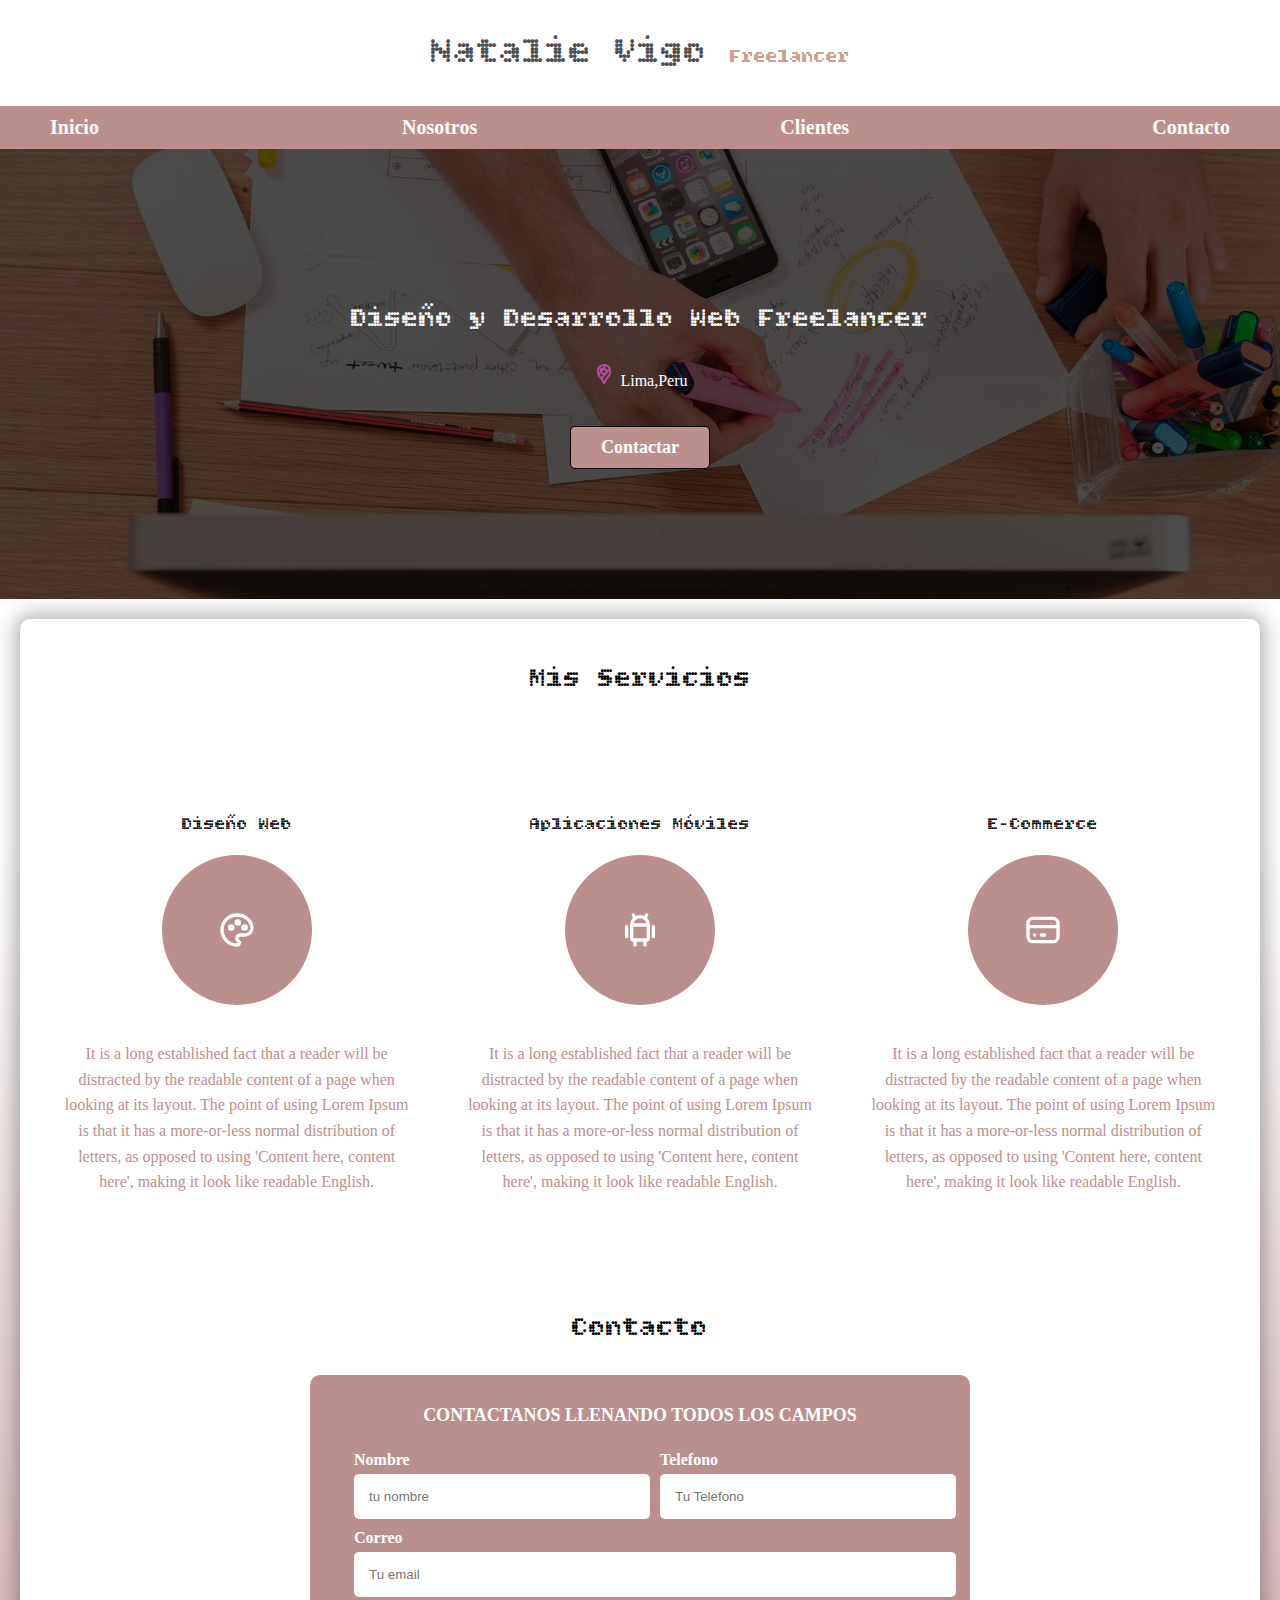
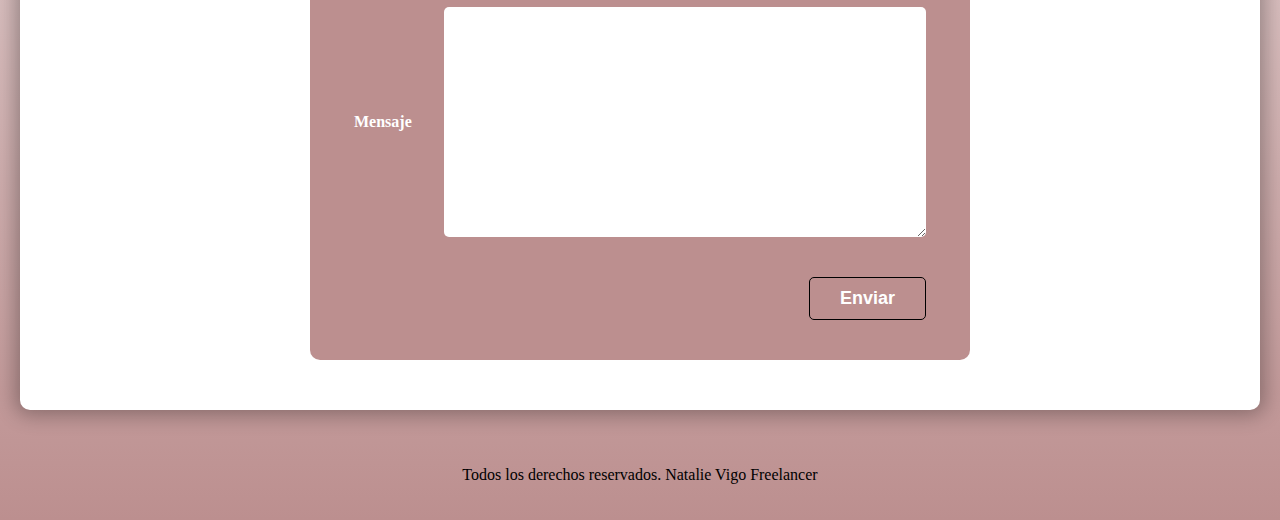
<file: Proyecto-Freelancer/index.html>
<!DOCTYPE html>
<html lang="es">

<head>
    <meta charset="UTF-8">
    <meta name="viewport" content="width=device-width, initial-scale=1.0">
    <title>Diseñador Freelancer</title>
    <link rel="preload" href="css/normalize.css" as="stylesheet">
    <link rel="preconnect" href="https://fonts.googleapis.com">
    <link rel="preconnect" href="https://fonts.gstatic.com" crossorigin>
    <link
        href="https://fonts.googleapis.com/css2?family=Montserrat:ital,wght@0,100..900;1,100..900&family=TikTok+Sans:opsz,wght@12..36,300..900&display=swap"
        rel="stylesheet">
    <link rel="preconnect" href="https://fonts.googleapis.com">
    <link rel="preconnect" href="https://fonts.gstatic.com" crossorigin>
    <link href="https://fonts.googleapis.com/css2?family=Bitcount:wght@100..900&display=swap" rel="stylesheet">
    <link rel="preload" href="css/style.css" as="style">
    <link href="css/style.css" rel="stylesheet">

</head>

<body>
    <header>
        <h1 class="titulo"> Natalie Vigo <span>Freelancer</span></h1>
    </header>
    <div class="nav-bg">
    <nav class="navegacion-principal contenedor">
        <a href="#">Inicio</a>
        <a href="#">Nosotros</a>
        <a href="#">Clientes</a>
        <a href="#">Contacto</a>
        </nav>
        </div>

        <section class="hero">
            <div class="contenido-hero">
                <h2>Diseño y Desarrollo Web Freelancer </h2>
                <p>
                    <svg xmlns="http://www.w3.org/2000/svg" width="24" height="24" viewBox="0 0 24 24" fill="none"
                        stroke="#ab4f9c" stroke-width="2" stroke-linecap="round" stroke-linejoin="round"
                        class="icon icon-tabler icons-tabler-outline icon-tabler-brand-google-maps">
                        <path stroke="none" d="M0 0h24v24H0z" fill="none" />
                        <path d="M12 9.5m-2.5 0a2.5 2.5 0 1 0 5 0a2.5 2.5 0 1 0 -5 0" />
                        <path d="M6.428 12.494l7.314 -9.252" />
                        <path d="M10.002 7.935l-2.937 -2.545" />
                        <path d="M17.693 6.593l-8.336 9.979" />
                        <path
                            d="M17.591 6.376c.472 .907 .715 1.914 .709 2.935a7.263 7.263 0 0 1 -.72 3.18a19.085 19.085 0 0 1 -2.089 3c-.784 .933 -1.49 1.93 -2.11 2.98c-.314 .62 -.568 1.27 -.757 1.938c-.121 .36 -.277 .591 -.622 .591c-.315 0 -.463 -.136 -.626 -.593a10.595 10.595 0 0 0 -.779 -1.978a18.18 18.18 0 0 0 -1.423 -2.091c-.877 -1.184 -2.179 -2.535 -2.853 -4.071a7.077 7.077 0 0 1 -.621 -2.967a6.226 6.226 0 0 1 1.476 -4.055a6.25 6.25 0 0 1 4.811 -2.245a6.462 6.462 0 0 1 1.918 .284a6.255 6.255 0 0 1 3.686 3.092z" />
                    </svg>
                    Lima,Peru</p>

                <a class="boton" href="#">Contactar</a>
            </div>
        </section>

        <main class="contenedor sombra">
            <h2>Mis Servicios</h2>

            <div class="servicios">
                <section class="servicio">
                    <h3>Diseño Web</h3>
                    <div class="iconos">
                        <svg xmlns="http://www.w3.org/2000/svg" width="24" height="24" viewBox="0 0 24 24" fill="none"
                            stroke="currentColor" stroke-width="2" stroke-linecap="round" stroke-linejoin="round"
                            class="icon icon-tabler icons-tabler-outline icon-tabler-palette">
                            <path stroke="none" d="M0 0h24v24H0z" fill="none" />
                            <path
                                d="M12 21a9 9 0 0 1 0 -18c4.97 0 9 3.582 9 8c0 1.06 -.474 2.078 -1.318 2.828c-.844 .75 -1.989 1.172 -3.182 1.172h-2.5a2 2 0 0 0 -1 3.75a1.3 1.3 0 0 1 -1 2.25" />
                            <path d="M8.5 10.5m-1 0a1 1 0 1 0 2 0a1 1 0 1 0 -2 0" />
                            <path d="M12.5 7.5m-1 0a1 1 0 1 0 2 0a1 1 0 1 0 -2 0" />
                            <path d="M16.5 10.5m-1 0a1 1 0 1 0 2 0a1 1 0 1 0 -2 0" />
                        </svg>
                    </div>
                    <p>It is a long established fact that a reader will be distracted by the readable content of a page
                        when looking at its layout. The point of using Lorem Ipsum is that it has a more-or-less normal
                        distribution of letters, as opposed to using 'Content here, content here', making it look like
                        readable English.</p>
                </section>

                <section class="servicio">
                    <h3>Aplicaciones Móviles</h3>
                    <div class="iconos">
                        <svg xmlns="http://www.w3.org/2000/svg" width="24" height="24" viewBox="0 0 24 24" fill="none"
                            stroke="currentColor" stroke-width="2" stroke-linecap="round" stroke-linejoin="round"
                            class="icon icon-tabler icons-tabler-outline icon-tabler-brand-android">
                            <path stroke="none" d="M0 0h24v24H0z" fill="none" />
                            <path d="M4 10l0 6" />
                            <path d="M20 10l0 6" />
                            <path d="M7 9h10v8a1 1 0 0 1 -1 1h-8a1 1 0 0 1 -1 -1v-8a5 5 0 0 1 10 0" />
                            <path d="M8 3l1 2" />
                            <path d="M16 3l-1 2" />
                            <path d="M9 18l0 3" />
                            <path d="M15 18l0 3" />
                        </svg>
                    </div>
                    <p>It is a long established fact that a reader will be distracted by the readable content of a page
                        when looking at its layout. The point of using Lorem Ipsum is that it has a more-or-less normal
                        distribution of letters, as opposed to using 'Content here, content here', making it look like
                        readable English.</p>
                </section>

                <section class="servicio">
                    <h3>E-Commerce</h3>
                    <div class="iconos">
                        <svg xmlns="http://www.w3.org/2000/svg" width="24" height="24" viewBox="0 0 24 24" fill="none"
                            stroke="currentColor" stroke-width="2" stroke-linecap="round" stroke-linejoin="round"
                            class="icon icon-tabler icons-tabler-outline icon-tabler-credit-card">
                            <path stroke="none" d="M0 0h24v24H0z" fill="none" />
                            <path d="M3 5m0 3a3 3 0 0 1 3 -3h12a3 3 0 0 1 3 3v8a3 3 0 0 1 -3 3h-12a3 3 0 0 1 -3 -3z" />
                            <path d="M3 10l18 0" />
                            <path d="M7 15l.01 0" />
                            <path d="M11 15l2 0" />
                        </svg>
                    </div>

                    <p>It is a long established fact that a reader will be distracted by the readable content of a page
                        when looking at its layout. The point of using Lorem Ipsum is that it has a more-or-less normal
                        distribution of letters, as opposed to using 'Content here, content here', making it look like
                        readable English.</p>
                </section>
            </div>
        
<section>
    <h2>Contacto</h2>
    <form class="formulario">
        <fieldset>
            <legend>Contactanos llenando todos los campos</legend>

            <div class="contenedor-campos">
                <div class="campo">
                <label>Nombre</label>
                <input type="text" placeholder="tu nombre">
            </div>

            <div class="campo">
                <label>Telefono</label>
                <input type="tel" placeholder="Tu Telefono">
            </div>

            <div class="campo ">
                <label>Correo</label>
                <input type="email" placeholder="Tu email">
            </div>

            <div class="campo">
                <label>Mensaje</label>
                <textarea></textarea>
                </div>
            </div>
            <div class="enviar">
                <input class="boton" type="submit" value="Enviar" />
            </div>
        </fieldset>

    </form>
    </section>
</main>
    <footer class="footer">
        <p>Todos los derechos reservados. Natalie Vigo Freelancer</p>
    </footer>

</body>

</html>
</file>
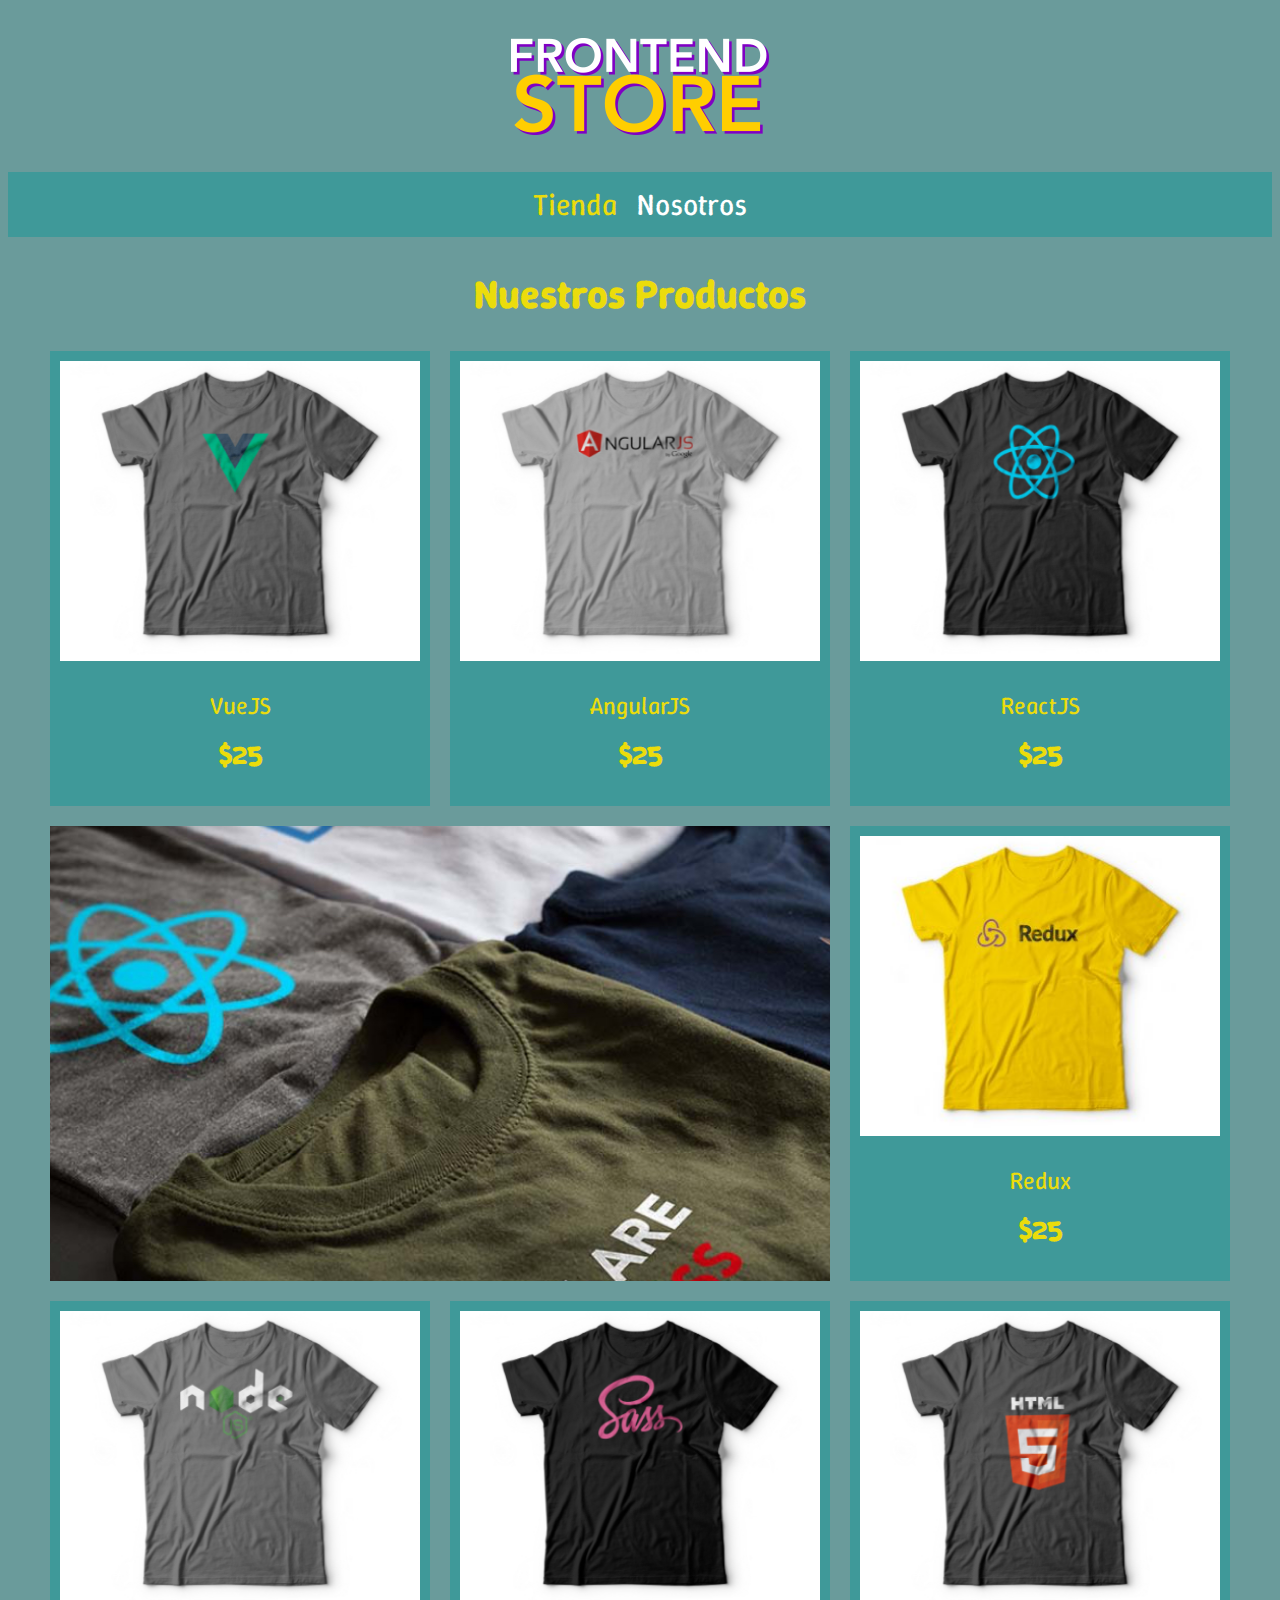
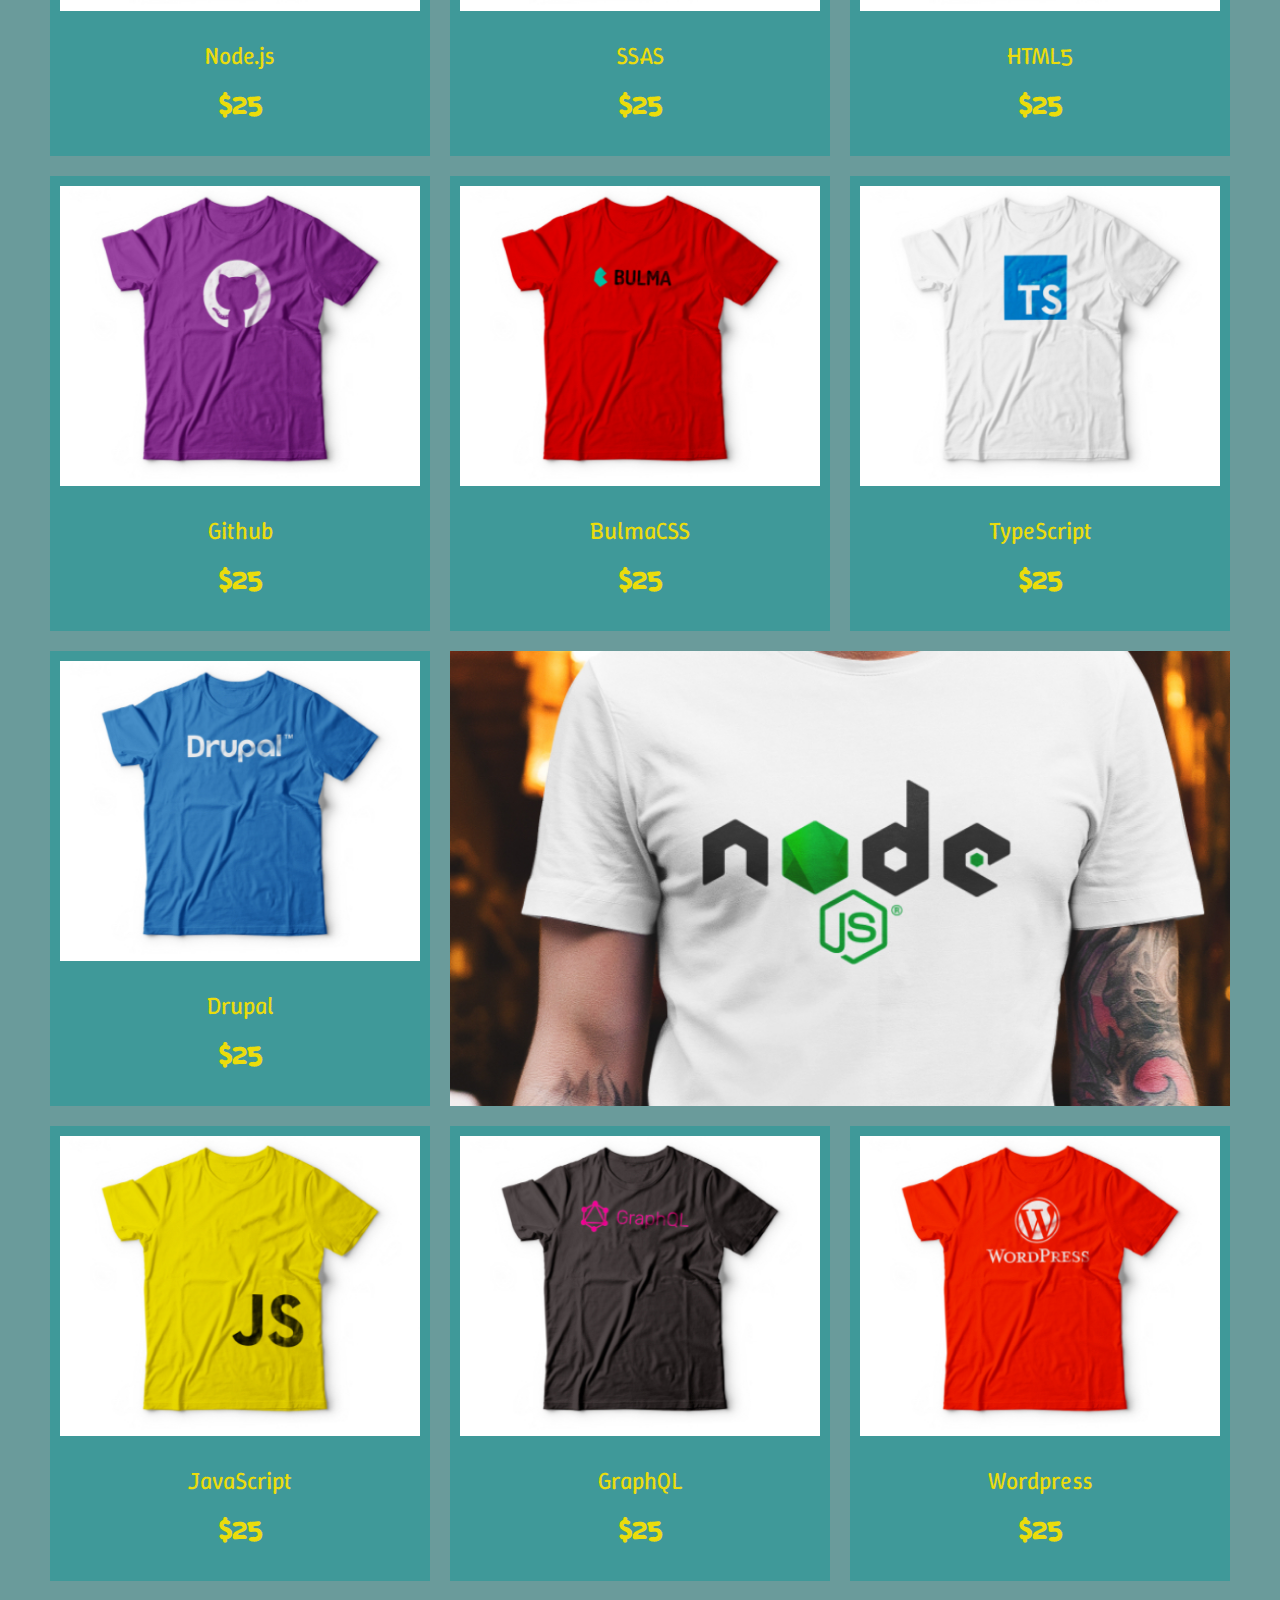
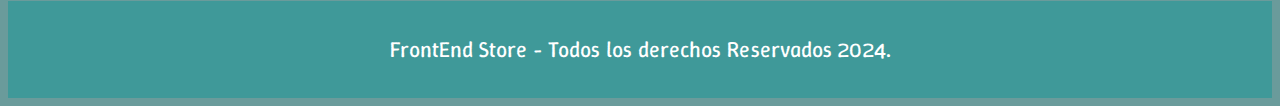
<file: Proyecto-FrontEndStore/index.html>
<!DOCTYPE html>
<html lang="en">

<head>
    <meta charset="UTF-8">
    <meta name="viewport" content="width=device-width, initial-scale=1.0">
    <title>FrontEnd Store</title>
    <link rel="stylesheet" href="css/normalize.css">
      <link rel="preconnect" href="https://fonts.googleapis.com">
    <link rel="preconnect" href="https://fonts.gstatic.com" crossorigin>
    <link href="https://fonts.googleapis.com/css2?family=Winky+Rough:ital,wght@0,300..900;1,300..900&display=swap"
        rel="stylesheet">
    <link rel="stylesheet" href="css/style.css">
  
</head>
<body>
  <header class="header">
    <a href="index.html">
      <img class="header__logo" src="img/logo.png" alt="logotipo">
    </a>
  </header>
  <nav class="navegacion">
    <a class="navegacion__enlace navegacion__enlace--activo" href="index.html">Tienda</a>
    <a class="navegacion__enlace" href="nosotros.html">Nosotros</a>
  </nav>
<main class="contenedor">
<h1>Nuestros Productos</h1>
<div class="grid">
  <div class="producto">
    <a href="producto.html">
    <img class="producto__imagen" src="img/1.jpg" alt="imagen camisa">
  <div class="producto__informacion">
    <p class="producto__nombre">VueJS</p>
    <p class="producto__precio">$25</p>
  </div>
    </a>
  </div>

  <div class="producto">
    <a href="producto.html">
    <img class="producto__imagen" src="img/2.jpg" alt="imagen camisa">
  <div class="producto__informacion">
    <p class="producto__nombre">AngularJS</p>
    <p class="producto__precio">$25</p>
  </div>
    </a>
  </div>

  <div class="producto">
    <a href="producto.html">
    <img class="producto__imagen" src="img/3.jpg" alt="imagen camisa">
  <div class="producto__informacion">
    <p class="producto__nombre">ReactJS</p>
    <p class="producto__precio">$25</p>
  </div>
    </a>
  </div>

  <div class="producto">
    <a href="producto.html">
    <img class="producto__imagen" src="img/4.jpg" alt="imagen camisa">
  <div class="producto__informacion">
    <p class="producto__nombre">Redux</p>
    <p class="producto__precio">$25</p>
  </div>
    </a>
  </div>

  <div class="producto">
    <a href="producto.html">
    <img class="producto__imagen" src="img/5.jpg" alt="imagen camisa">
  <div class="producto__informacion">
    <p class="producto__nombre">Node.js</p>
    <p class="producto__precio">$25</p>
  </div>
    </a>
  </div>

  <div class="producto">
    <a href="producto.html">
    <img class="producto__imagen" src="img/6.jpg" alt="imagen camisa">
  <div class="producto__informacion">
    <p class="producto__nombre">SSAS</p>
    <p class="producto__precio">$25</p>
  </div>
    </a>
  </div>

  <div class="producto">
    <a href="producto.html">
    <img class="producto__imagen" src="img/7.jpg" alt="imagen camisa">
  <div class="producto__informacion">
    <p class="producto__nombre">HTML5</p>
    <p class="producto__precio">$25</p>
  </div>
    </a>
  </div>

  <div class="producto">
    <a href="producto.html">
    <img class="producto__imagen" src="img/8.jpg" alt="imagen camisa">
  <div class="producto__informacion">
    <p class="producto__nombre">Github</p>
    <p class="producto__precio">$25</p>
  </div>
    </a>
  </div>

  <div class="producto">
    <a href="producto.html">
    <img class="producto__imagen" src="img/9.jpg" alt="imagen camisa">
  <div class="producto__informacion">
    <p class="producto__nombre">BulmaCSS</p>
    <p class="producto__precio">$25</p>
  </div>
    </a>
  </div>

  <div class="producto">
    <a href="producto.html">
    <img class="producto__imagen" src="img/10.jpg" alt="imagen camisa">
  <div class="producto__informacion">
    <p class="producto__nombre">TypeScript</p>
    <p class="producto__precio">$25</p>
  </div>
    </a>
  </div>

  <div class="producto">
    <a href="producto.html">
    <img class="producto__imagen" src="img/11.jpg" alt="imagen camisa">
  <div class="producto__informacion">
    <p class="producto__nombre">Drupal</p>
    <p class="producto__precio">$25</p>
  </div>
    </a>
  </div>

  <div class="producto">
    <a href="producto.html">
    <img class="producto__imagen" src="img/12.jpg" alt="imagen camisa">
  <div class="producto__informacion">
    <p class="producto__nombre">JavaScript</p>
    <p class="producto__precio">$25</p>
  </div>
    </a>
  </div>

  <div class="producto">
    <a href="producto.html">
    <img class="producto__imagen" src="img/13.jpg" alt="imagen camisa">
  <div class="producto__informacion">
    <p class="producto__nombre">GraphQL</p>
    <p class="producto__precio">$25</p>
  </div>
    </a>
  </div>

  <div class="producto">
    <a href="producto.html">
    <img class="producto__imagen" src="img/14.jpg" alt="imagen camisa">
  <div class="producto__informacion">
    <p class="producto__nombre">Wordpress</p>
    <p class="producto__precio">$25</p>
  </div>
    </a>
  </div>
  <div class="grafico grafico--camisas"></div>
  <div class="grafico grafico--node"></div>
</div>


</main>
<footer class="footer">
  <p class="footer__texto">FrontEnd Store - Todos los derechos Reservados 2024.</p>
</footer>
</body>

</html>
</file>
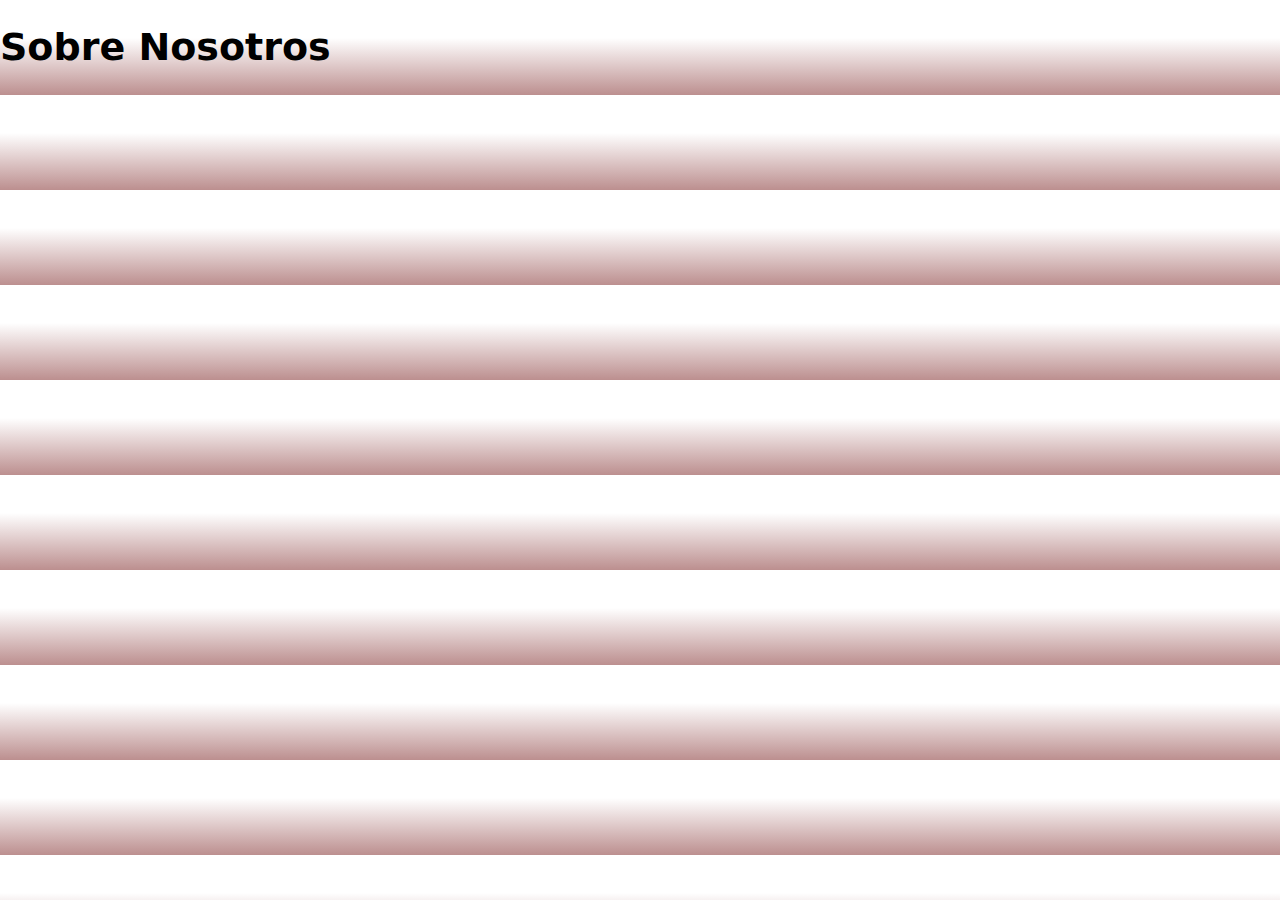
<file: Proyecto-Freelancer/nostros.html>
<!DOCTYPE html>
<html lang="en">

<head>
    <meta charset="UTF-8">
    <meta name="viewport" content="width=device-width, initial-scale=1.0">
    <title>Document</title>
    <link rel="preload" href="css/style.css" as="style">
    <link href="css/style.css" rel="stylesheet">
</head>

<body>
    <h1>Sobre Nosotros</h1>

</body>

</html>
</file>
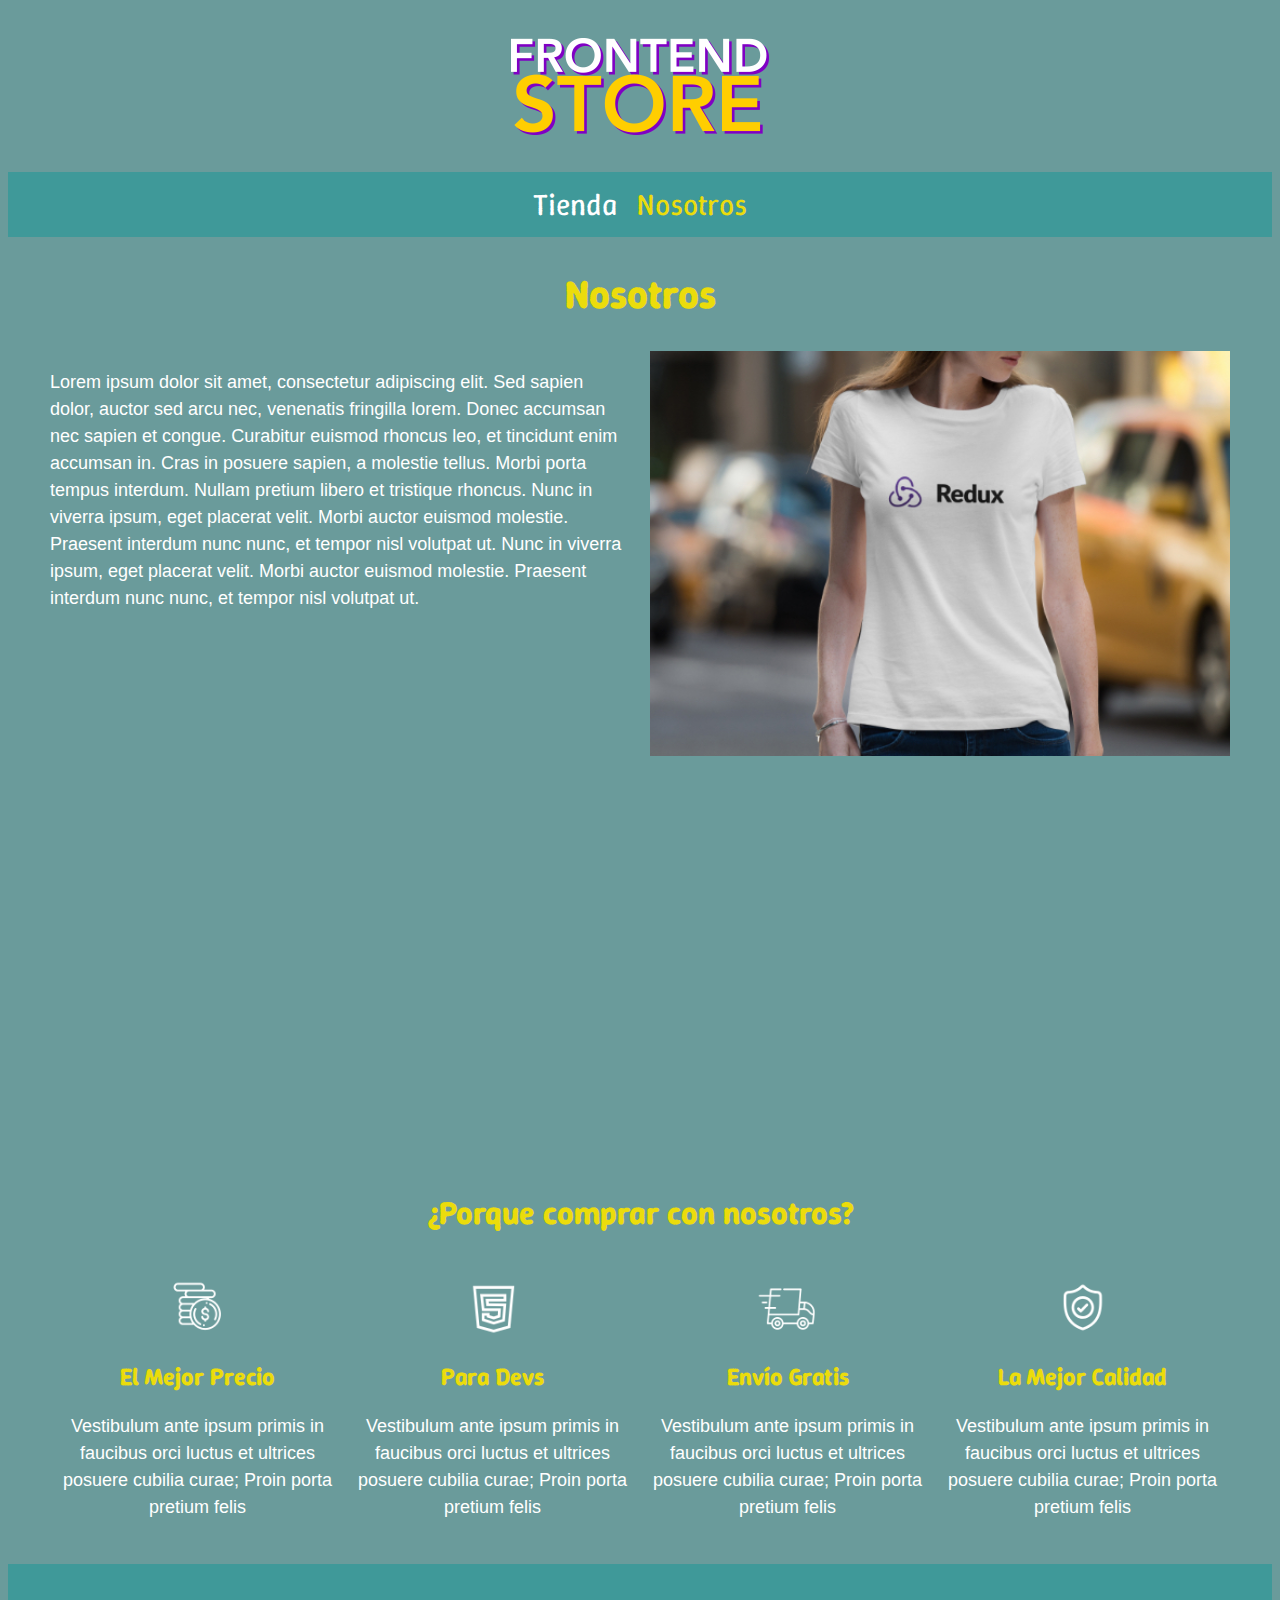
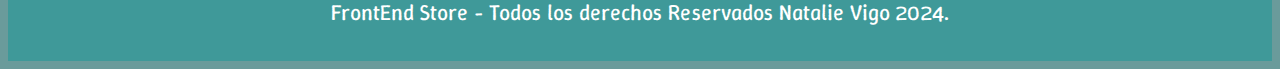
<file: Proyecto-FrontEndStore/nosotros.html>
<!DOCTYPE html>
<html lang="en">

<head>
    <meta charset="UTF-8">
    <meta name="viewport" content="width=device-width, initial-scale=1.0">
    <title>FrontEnd Store</title>
    <link rel="stylesheet" href="css/normalize.css">
      <link rel="preconnect" href="https://fonts.googleapis.com">
    <link rel="preconnect" href="https://fonts.gstatic.com" crossorigin>
    <link href="https://fonts.googleapis.com/css2?family=Winky+Rough:ital,wght@0,300..900;1,300..900&display=swap"
        rel="stylesheet">
    <link rel="stylesheet" href="css/style.css">
  
</head>
<body>
  <header class="header">
    <a href="index.html">
      <img class="header__logo" src="img/logo.png" alt="logotipo">
    </a>
  </header>
  <nav class="navegacion">
    <a class="navegacion__enlace" href="index.html">Tienda</a>
    <a class="navegacion__enlace navegacion__enlace--activo" href="nosotros.html">Nosotros</a>
  </nav>
<main class="contenedor">
<h1>Nosotros</h1>
<div class="nosotros">
    <div class="nosotros__contenido">
        <p>Lorem ipsum dolor sit amet, consectetur adipiscing elit. Sed sapien dolor, auctor sed arcu nec, venenatis fringilla lorem. Donec accumsan nec sapien et congue. Curabitur euismod rhoncus leo, et tincidunt enim accumsan in. Cras in posuere sapien, a molestie tellus. Morbi porta tempus interdum. Nullam pretium libero et tristique rhoncus. Nunc in viverra ipsum, eget placerat velit. Morbi auctor euismod molestie. Praesent interdum nunc nunc, et tempor nisl volutpat ut.
        Nunc in viverra ipsum, eget placerat velit. Morbi auctor euismod molestie. Praesent interdum nunc nunc, et tempor nisl volutpat ut.</p>

    </div>
    <img class="nosotros__imagen" src="img/nosotros.jpg" alt="imagen nosotros">

</div>


</main>
<section class="contenedor comprar">
    <h2 class="comprar__titulo">¿Porque comprar con nosotros?</h2>

    <div class="bloques">
        <div class="bloque">
            <img class="bloque__imagen" src="img/icono_1.png" alt="porque comprar">
            <h3 class="bloque__titulo">El Mejor Precio</h3>
            <p>Vestibulum ante ipsum primis in faucibus orci luctus et ultrices posuere cubilia curae; Proin porta pretium felis</p>
        </div><!--.bloque-->
         <div class="bloque">
            <img class="bloque__imagen" src="img/icono_2.png" alt="porque comprar">
            <h3 class="bloque__titulo">Para Devs</h3>
            <p>Vestibulum ante ipsum primis in faucibus orci luctus et ultrices posuere cubilia curae; Proin porta pretium felis</p>
        </div><!--.bloque-->
         <div class="bloque">
            <img class="bloque__imagen" src="img/icono_3.png" alt="porque comprar">
            <h3 class="bloque__titulo">Envío Gratis</h3>
            <p>Vestibulum ante ipsum primis in faucibus orci luctus et ultrices posuere cubilia curae; Proin porta pretium felis</p>
        </div><!--.bloque-->
         <div class="bloque">
            <img class="bloque__imagen" src="img/icono_4.png" alt="porque comprar">
            <h3 class="bloque__titulo">La Mejor Calidad</h3>
            <p>Vestibulum ante ipsum primis in faucibus orci luctus et ultrices posuere cubilia curae; Proin porta pretium felis</p>
        </div><!--.bloque-->
    </div><!--.bloques-->
</section>
<footer class="footer">
  <p class="footer__texto">FrontEnd Store - Todos los derechos Reservados Natalie Vigo 2024.</p>
</footer>
</body>

</html>
</file>
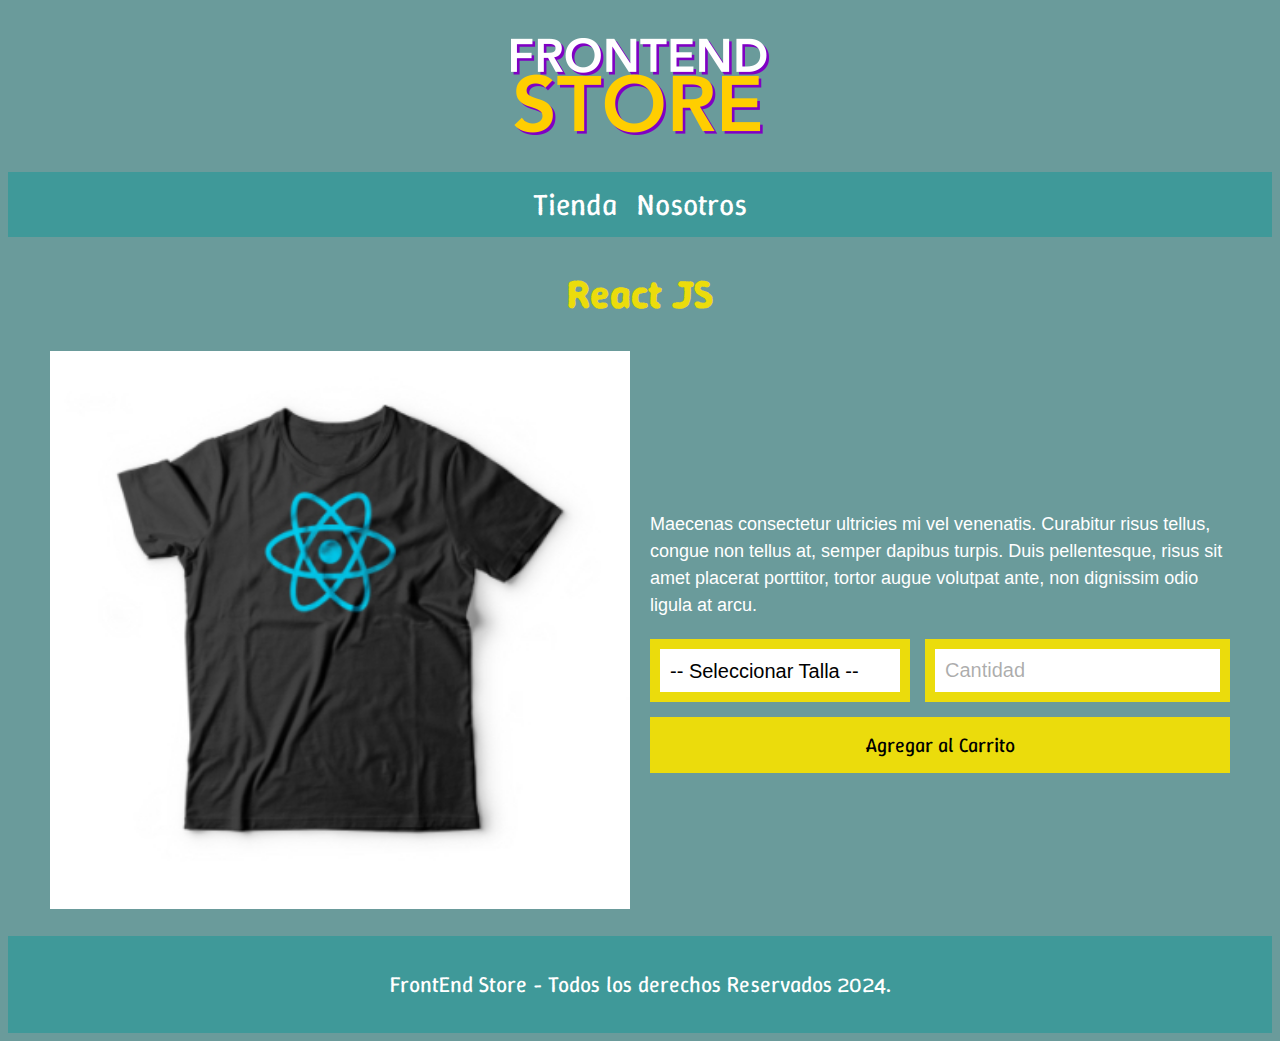
<file: Proyecto-FrontEndStore/producto.html>
<!DOCTYPE html>
<html lang="en">

<head>
    <meta charset="UTF-8">
    <meta name="viewport" content="width=device-width, initial-scale=1.0">
    <title>FrontEnd Store</title>
    <link rel="stylesheet" href="css/normalize.css">
      <link rel="preconnect" href="https://fonts.googleapis.com">
    <link rel="preconnect" href="https://fonts.gstatic.com" crossorigin>
    <link href="https://fonts.googleapis.com/css2?family=Winky+Rough:ital,wght@0,300..900;1,300..900&display=swap"
        rel="stylesheet">
    <link rel="stylesheet" href="css/style.css">
  
</head>
<body>
  <header class="header">
    <a href="index.html">
      <img class="header__logo" src="img/logo.png" alt="logotipo">
    </a>
  </header>
  <nav class="navegacion">
    <a class="navegacion__enlace" href="index.html">Tienda</a>
    <a class="navegacion__enlace" href="nosotros.html">Nosotros</a>
  </nav>
<main class="contenedor">
<h1>React JS</h1>

<div class="producto-detalle">
  <div class="producto-detalle__imagen">
    <img src="img/3.jpg" alt="Imagen del Producto">
  </div>

  <div class="producto-detalle__informacion">
    <p class="producto-detalle__texto">
      Maecenas consectetur ultricies mi vel venenatis. Curabitur risus tellus, congue non tellus at, semper dapibus turpis. Duis pellentesque, risus sit amet placerat porttitor, tortor augue volutpat ante, non dignissim odio ligula at arcu.
    </p>

    <form class="formulario">
      <select class="formulario__campo">
        <option disabled selected>-- Seleccionar Talla --</option>
        <option>Chica</option>
        <option>Mediana</option>
        <option>Grande</option>
      </select>

      <input class="formulario__campo" type="number" placeholder="Cantidad" min="1">
      <input class="formulario__submit" type="submit" value="Agregar al Carrito">
    </form>
  </div>
</div>

</main>
<footer class="footer">
  <p class="footer__texto">FrontEnd Store - Todos los derechos Reservados 2024.</p>
</footer>
</body>

</html>
</file>
<file: Proyecto-Freelancer/css/style.css>
/* ==========================================================================
   CONFIGURACIÓN GLOBAL
   ========================================================================== */

html{
font-size: 62.5%;
box-sizing: border-box;
scroll-behavior: smooth;
}

body {
    font-size: 16px;
    margin: 0;
    padding: 0;
    background-image: linear-gradient(to top, rosybrown 0%, white 60%);
    scroll-snap-type: y proximity;
}

.contenedor {
    max-width: 120rem;
    margin: 0 auto;
    text-align: center;

}

.sombra {
    box-shadow: 0 0 20px 5px rgba(0, 0, 0, 0.3);
    -webkit-box-shadow: 0 0 20px 5px rgba(0, 0, 0, 0.3);
    -moz-box-shadow: 0 0 20px 5px rgba(0, 0, 0, 0.3);
    background-color: white;
    padding: 2rem;
    border-radius: 1rem;
}

/* ==========================================================================
TIPOGRAFÍA
========================================================================== */

h1 {
    font-size: 3.8rem;
    font-family: "Bitcount", system-ui;
}

h2 {
    font-size: 2.8rem;
    font-family: "Bitcount", system-ui;
    font-weight: 400;

}

h3 {
    font-size: 1.8rem;
    font-family: "Bitcount", system-ui;
    font-weight: 400;

}

/* ==========================================================================
HEADER - TÍTULO PRINCIPAL
========================================================================== */

.titulo {
    text-align: center;
    color: rgba(22, 22, 22, 0.753);
    font-weight: 400;
    margin: 2rem 0;
    padding: 1rem;
}

.titulo span {
    font-size: 2rem;
    color: rosybrown;
}

/* ==========================================================================
NAVEGACIÓN
========================================================================== */

.nav-bg {
    background-color: rosybrown;
}

.navegacion-principal {
    display: flex;
    flex-direction: column;
}

.navegacion-principal a {
    color: white;
    text-decoration: none;
    font-size: 2rem;
    font-weight: bold;
    padding: 1rem;
}

.navegacion-principal a:hover {
    background-color: black;
}

/* Media queries para navegación responsiva */
@media (min-width:480px) {
    .navegacion-principal {
        flex-direction: row;
        justify-content: space-between;
    }
}

@media (min-width:768px) {
    .navegacion-principal {
        flex-direction: row;
        justify-content: space-between;
    }
}

/* ==========================================================================
SECCIÓN HERO
========================================================================== */

.hero {
    background-image: url(../img/hero.jpg);
    background-repeat: no-repeat;
    background-size: cover;
    height: 450px;
    position: relative;
    margin: 0;
    margin-bottom: 2rem;
    scroll-snap-align: start;
}

.contenido-hero {
    position: absolute;
    background-color: rgba(0, 0, 0, .7);
    width: 100%;
    height: 100%;
    display: flex;
    flex-direction: column;
    align-items: center;
    justify-content: center;
}

.contenido-hero h2,
.contenido-hero p {
    color: white;
}

.contenido-hero h2 {
    font-size: 2.8rem;
    margin-bottom: 1rem;
}

/* Media queries para hero responsivo */
@media (max-width: 768px) {
    .contenido-hero h2 {
        font-size: 2rem;
        padding: 0 1rem;
    }
}

@media (max-width: 480px) {
    .contenido-hero h2 {
        font-size: 1.6rem;
        padding: 0 1rem;
        line-height: 1.2;
    }
}

/* ==========================================================================
BOTONES
========================================================================== */

/* Botón de contacto en la sección hero */
.contenido-hero a.boton {
    background-color: rosybrown;
    color: white;
    padding: 1rem 3rem;
    text-decoration: none;
    font-size: 1.8rem;
    font-weight: bold;
    border-radius: 0.5rem;
    display: inline-block;
    text-align: center;
    border: 1px solid black;
    cursor: pointer;
    transition: background-color 0.3s ease;
    margin-top: 2rem;
    width: auto;
}

.contenido-hero a.boton:hover {
    background-color: #b674a7;
}

/* Botones de formulario */
form .boton,
form input[type="submit"] {
    background-color: rosybrown;
    color: white;
    padding: 1rem 3rem;
    font-size: 1.8rem;
    font-weight: bold;
    border-radius: 0.5rem;
    border: 1px solid black;
    cursor: pointer;
    transition: background-color 0.3s ease;
    margin-top: 1rem;
    width: auto;
}

form .boton:hover,
form input[type="submit"]:hover {
    background-color: #b674a7;
}

/* ==========================================================================
   SECCIÓN MAIN - SERVICIOS
   ========================================================================== */

main{
    padding: 5rem 0;
    scroll-snap-align: start;
}

main h2{
    text-align: center;
    margin-bottom: 3rem;
}

/* Grid para los servicios */
.servicios {
    display: grid;
    grid-template-columns: repeat(auto-fit, minmax(300px, 1fr));
    gap: 2rem;
    margin-top: 3rem;
}

@media (min-width:768px) {
    .servicios {
        grid-template-columns: repeat(3, 1fr);
        column-gap: 1rem;
    }
} 

.servicio{
    text-align: center;
    padding: 2rem;
    display: flex;
    flex-direction: column;
    align-items: center;
}

.servicio h3{
    margin-bottom: 2rem;
    order: 1;
}

/* Color para todos los íconos */
.servicio .iconos{
    height: 15rem;
    width: 15rem;
    border-radius: 50%;
    display: flex;
    justify-content: center;
    align-items: center;
    margin-bottom: 2rem;
    order: 2;
    background-color: rosybrown;
}

.servicio svg{
    width: 4rem;
    height: 4rem;
    stroke: white;
}

.servicio p{
    line-height: 1.6;
    color: rosybrown;
    order: 3;
}

/** contacto **/
.formulario{
    background-color:rosybrown;
    width: min(60rem , 100%); 
    margin: 0 auto;
    padding: 3rem;
    border-radius: 1rem;
}

/* Sección de contacto */
section {
    scroll-snap-align: start;
    margin-bottom: 3rem;
    margin-top: 5rem;
}
.formulario fieldset{
    border: none;
}
.formulario legend{
    text-align: center;
    font-size: 1.8rem;
    text-transform: uppercase;
    font-weight: 700;
    margin-bottom: 2rem;
    color: white;
}


.campo{
margin-bottom: 1rem;
}

.campo label{
    color: white;
    font-weight: bold;
    margin-bottom: .5rem;
    display: block;
    text-align: left;
}

.campo input,
.campo textarea{
    width: 100%;
    border: none;
    padding: 1.5rem;
    border-radius: 0.5rem;
}

@media(min-width:768px){
    .contenedor-campos{
        display: grid;
        grid-template-columns: repeat(2, 1fr);
        column-gap: 4rem;
    }
    
    .campo:nth-child(3),
    .campo:nth-child(4) {
        grid-column: 1 / 3;
    }
    
    .campo:nth-child(4) {
        display: flex;
        align-items: center;
        gap: 1rem;
    }
    
    .campo:nth-child(4) label {
        min-width: 8rem;
        margin-bottom: 0;
    }
    
    .campo:nth-child(4) textarea {
        flex: 1;
    }
}

.campo textarea{
    height: 20rem;
    resize: vertical;
}

.enviar{
    margin-top: 2rem;
    text-align: right;
}

.enviar .boton{
    width: auto;
    display: inline-block;
}

footer{
    text-align: center;
    margin-top: 2rem;
    padding: 2rem 0;
    scroll-snap-align: end;
}
</file>
<file: Proyecto-FrontEndStore/css/style.css>
html {
  box-sizing: border-box;
  font-size: 62.5%;
}
*, *:before, *:after {
  box-sizing: inherit;
}


/** globales**/


body{
    background-color: #6a9b9b;
    font-size: 1.6rem;
    line-height: 1.5;
}
p{
    font-size: 1.8rem;
    font-family: Arial, Helvetica, sans-serif;
    color: white;

}

a{
  text-decoration: none;
}
img{
  width: 100%;

}

.contenedor {
  max-width: 120rem;
  margin: 0 auto;
  padding: 0 1rem;
}

h1,
h2,
h3 {
  text-align : center;
  color      : rgb(235, 220, 12);
  font-family: 'Winky Rough';
}

h1 {
  font-size: 4rem;

}

h2 {
  font-size: 3.2rem;

}

h3 {
  font-size: 2.4rem;
}
.header{
  display: flex;
  justify-content: center;
}
.header__logo{
  margin: 3rem 0;
}

.navegacion{
  background-color: #3f9999;
  padding: 1rem 0;
  display: flex;
  justify-content: center;
  flex-wrap: wrap;
}

.navegacion__enlace{
  font-family:'Winky Rough' ;
  color: white;
  font-size: 3rem;
  margin-right: 2rem;
}

@media(max-width: 479px){
  .navegacion__enlace{
    font-size: 2.5rem;
    margin-right: 1rem;
  }
}
.navegacion__enlace:last-of-type{
  margin-right: 0;
}
.navegacion__enlace--activo,
.navegacion__enlace:hover{
  color: rgb(235, 220, 12);
  font-family:'Winky Rough' ;
  font-size: 3rem;
}

.footer{
  background-color:#3f9999 ;
  padding: 1rem 0;
  margin-top: 2rem;

}
.footer__texto{
  text-align: center;
  font-family:'Winky Rough';
  font-size: 2.2rem;
}
.grid{
  display: grid;
  grid-template-columns: repeat(2, 1fr);
  gap: 1rem;
}

@media(min-width: 480px){
  .grid{
    grid-template-columns: repeat(2, 1fr);
    gap: 1.5rem;
  }
}

@media(min-width: 768px){
  .grid{
    grid-template-columns: repeat(3, 1fr);
    gap: 2rem;
  }
}

/** producto**/
.producto{
  background-color: #3f9999;
  padding: 1rem;
}

@media(max-width: 767px){
  .producto{
    padding: 0.5rem;
  }
}

.producto__imagen{
  width: 100%;
  height: 30rem;
  object-fit: cover;
}

@media(max-width: 767px){
  .producto__imagen{
    height: 20rem;
  }
}

.producto__informacion{
  padding: 1rem;
}

@media(max-width: 767px){
  .producto__informacion{
    padding: 0.5rem;
  }
}

.producto__nombre{
  font-size: 2.4rem;
  margin: 1rem 0;
  font-family: 'Winky Rough';
  color: rgb(235, 220, 12);
  text-align: center;
}

@media(max-width: 767px){
  .producto__nombre{
    font-size: 1.8rem;
    margin: 0.5rem 0;
  }
}

.producto__precio{
  font-size: 2.8rem;
  color: rgb(235, 220, 12);
  font-weight: bold;
  margin: 1rem 0;
  text-align: center;
  font-family: 'Winky Rough';
}

@media(max-width: 767px){
  .producto__precio{
    font-size: 2rem;
    margin: 0.5rem 0;
  }
}

/**grafico**/
.grafico{
  min-height: 30rem;
  background-repeat: no-repeat;
  background-size: cover;
    grid-column: 1/3;
}
 .grafico--camisas{
    grid-row: 2/3;
    background-image: url(../img/grafico1.jpg);
 }

  .grafico--node{
    background-image: url(../img/grafico2.jpg);
    grid-column: 1/3;
    grid-row: 8/9;
  }
  
@media(min-width: 768px){
 .grafico--node{
    grid-row: 5/6;
    grid-column: 2/4;
  }
 
}

.nosotros{
display: grid;
grid-template-rows: repeat(2,1fr);
margin-bottom: 0;
}
@media(min-width:768px){
.nosotros{

grid-template-columns: repeat(2,1fr);
column-gap: 2rem;
margin-bottom: 0;
}
}


.nosotros__imagen{
  grid-row: 1/2;
}

@media(min-width:768px){

.nosotros__imagen{
  grid-column: 2/3;
  width: 100%;
}

}


/**Bloques**/

.comprar{
  padding-top: 0;
  margin-top: 0;
  padding-bottom: 0;
  margin-bottom: 0;
}

.bloques{
  display: grid;
  grid-template-columns: repeat(2, 1fr);
  gap: 0;
  margin-top: 0;
}

@media(min-width: 768px){
  .bloques{
    grid-template-columns: repeat(4, 1fr);
  }
}

.bloque{
  text-align: center;
  padding: 0.5rem;
  margin: 0;
}

.bloque__titulo{
  color: rgb(235, 220, 12);
  font-family: 'Winky Rough';
  font-size: 2.4rem;
  margin: 0.5rem 0;
}

.bloque__imagen{
  width: 100%;
  max-width: 10rem;
}

/**Producto Detalle**/
.producto-detalle{
  display: grid;
  grid-template-columns: 1fr;
  gap: 2rem;
  margin: 2rem 0;
}

@media(min-width: 768px){
  .producto-detalle{
    grid-template-columns: 1fr 1fr;
  }
}

.producto-detalle__imagen img{
  width: 100%;
  height: auto;
}

.producto-detalle__informacion{
  display: flex;
  flex-direction: column;
  justify-content: center;
}

.producto-detalle__texto{
  font-size: 1.8rem;
  line-height: 1.5;
  margin-bottom: 2rem;
}

/**Formulario**/
.formulario{
  display: grid;
  grid-template-columns: 1fr;
  gap: 1.5rem;
}

@media(min-width: 768px){
  .formulario{
    grid-template-columns: 1fr 1fr;
  }
}

.formulario__campo{
  border: 1rem solid rgb(235, 220, 12);
  background-color: white;
  color: black;
  font-size: 2rem;
  font-family: Arial, Helvetica, sans-serif;
  padding: 1rem;
  appearance: none;
}

.formulario__campo::placeholder{
  color: rgba(0, 0, 0, 0.6);
}

.formulario__submit{
  background-color: rgb(235, 220, 12);
  border: none;
  font-size: 2rem;
  font-family: 'Winky Rough';
  padding: 1.5rem;
  transition: background-color 0.3s ease;
  grid-column: 1 / -1;
  cursor: pointer;
}

.formulario__submit:hover{
  background-color: rgb(200, 180, 0);
}
</file>
